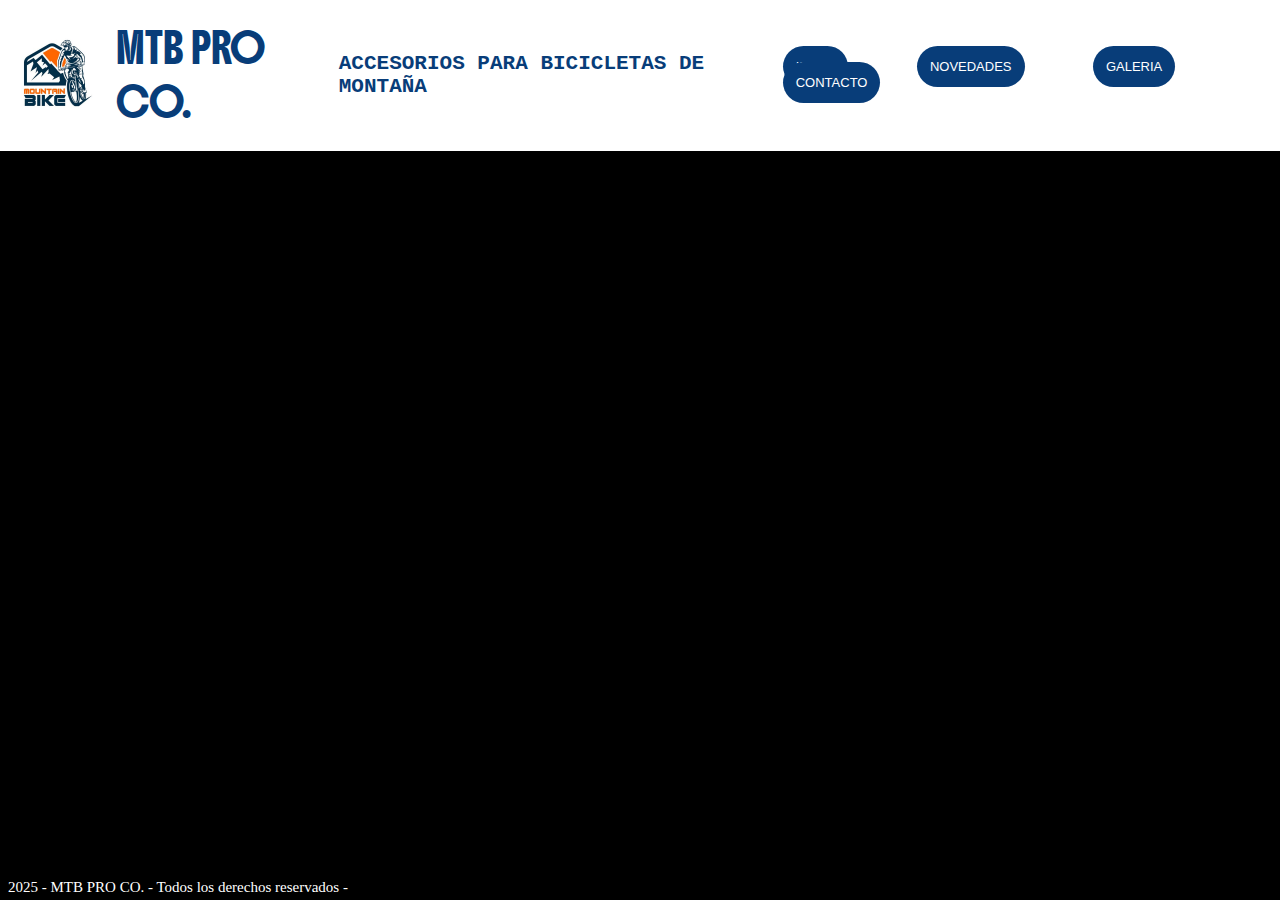
<file: index.html>
<!DOCTYPE html>
<html lang="en">
<head>
    <meta charset="UTF-8">
    <meta name="viewport" content="width=device-width, initial-scale=1.0">
    <link rel="stylesheet" href="styles.css">
    <link rel="preconnect" href="https://fonts.googleapis.com">
    <link rel="preconnect" href="https://fonts.gstatic.com" crossorigin>
    <link href="https://fonts.googleapis.com/css2?family=Boldonse&display=swap" rel="stylesheet">

    <title>MTB EXTREME CO.</title>
</head>
<body>
    
    <header class="header">
        <div class="logo">
           <a href="#"><img class="logo-image" src="img-assets/logo-mountainbike.jpg" alt="Logo"></a>
           <h1>MTB PRO CO.</h1>
           <br>
           <h2>ACCESORIOS PARA BICICLETAS DE MONTAÑA</h2>
        </div>    


        <nav class="navegation">
           <a href="index.html">INICIO</a>
           <a href="novedades.html">NOVEDADES</a>
           <a href="galeria.html">GALERIA</a>
           <a href="contacto.html">CONTACTO</a>
        </nav>
    </header>
<br>
<br>
<br>
<br>
<br>
    <section class="section">
        <iframe width="900" height="480" src="https://www.youtube.com/embed/D6NI3ljw8cE?si=K30fWa8uRwHJedVx&amp;start=0" title="YouTube video player" frameborder="0" allow="accelerometer; autoplay; clipboard-write; encrypted-media; gyroscope; picture-in-picture; web-share" referrerpolicy="strict-origin-when-cross-origin" allowfullscreen></iframe>    </section>

    <footer>
     <p>2025 - MTB PRO CO. - Todos los derechos reservados - </p>

    </footer>
</body>
</html>
</file>
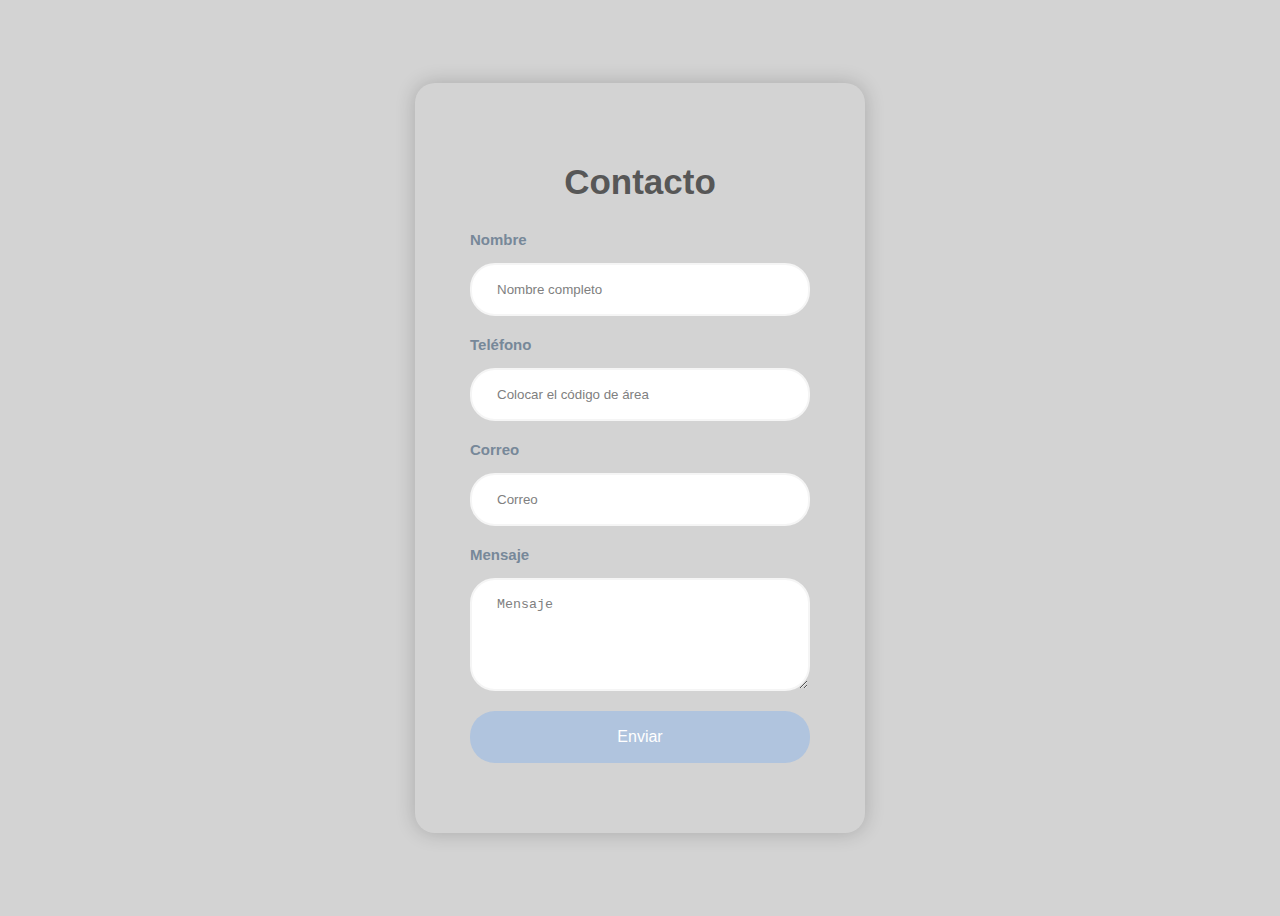
<file: contacto.html>
<!DOCTYPE html>
<html lang="en">
<head>
    <meta charset="UTF-8">
    <meta name="viewport" content="width=device-width, initial-scale=1.0">
    <link rel="stylesheet" href="contacto.css">
    <title>Contacto</title>
</head>
<body>
    <form>
       <h2>Contacto</h2>
       <div class="input-group">
         <label for="name">Nombre</label>
         <input type="text" name="Nombre" placeholder="Nombre completo" id="name">
         <label for="telefono">Teléfono</label>
         <input type="text" name="Telefono" placeholder="Colocar el código de área" id="telefono">
         <label for="correo">Correo</label>
         <input type="email" name="Correo" placeholder="Correo" id="correo">
         <label for="message">Mensaje</label>
         <textarea name="message" id="message" cols="30" rows="5" placeholder="Mensaje"></textarea>
         <div class="form-text">

         </div>

         <input class="btn" type="submit" value="Enviar">


        </div>

    </form>
    
</body>
</html>
</file>
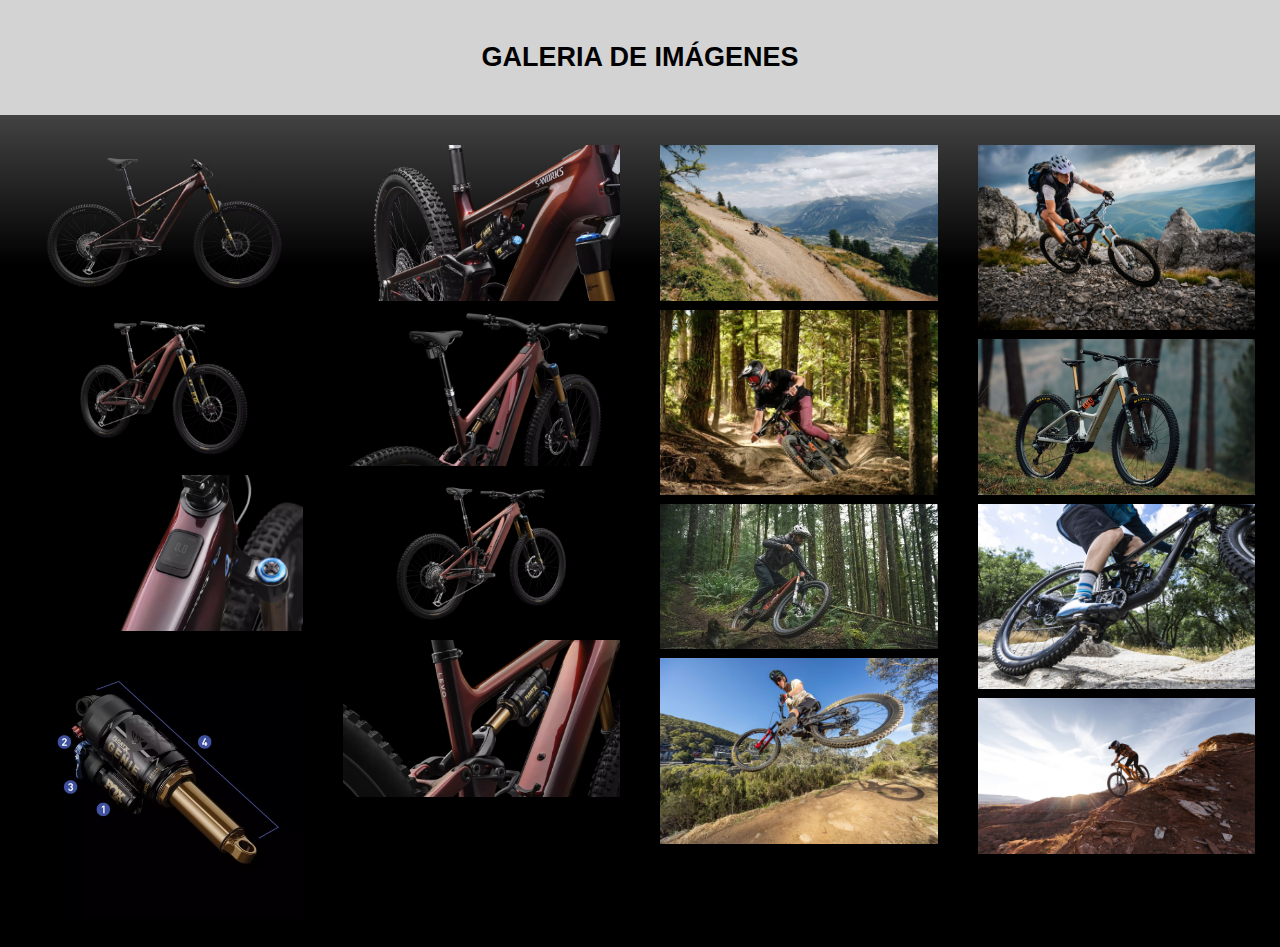
<file: galeria.html>
<!DOCTYPE html>
<html lang="en">
<head>
    <meta charset="UTF-8">
    <meta name="viewport" content="width=device-width, initial-scale=1.0">
    <link rel="stylesheet" href="galeria.css">
    <title>Galeria</title>
</head>
<body>
    <header>
        <h1>GALERIA DE IMÁGENES</h1>
    </header>

    <div class="row">
        <div class="column">
            <img src="img-assets/Galeria-1.jpg" alt="">
            <img src="img-assets/Galeria-2.jpg" alt="">
            <img src="img-assets/Galeria-8.jpg" alt="">
            <img src="img-assets/Galeria-7.jpg" alt="">
            </div>

        <div class="column">
            <img src="img-assets/Galeria-6.jpg" alt="">
            <img src="img-assets/Galeria-4.jpg" alt="">
            <img src="img-assets/Galeria-3.jpg" alt="">
            <img src="img-assets/Galeria-9.jpg" alt="">
            </div>

        <div class="column">
            <img src="img-assets/Galeria-11.jpg" alt="">
            <img src="img-assets/Galeria-12.jpg" alt="">
            <img src="img-assets/Galeria-13.jpg" alt="">
            <img src="img-assets/Galeria-14.jpg" alt="">
            </div>

        <div class="column">
            <img src="img-assets/Galeria-16.jpg" alt="">
            <img src="img-assets/Galeria-17.jpg" alt="">
            <img src="img-assets/Galeria-18.jpg" alt="">
            <img src="img-assets/Galeria-19.jpg" alt="">
            </div>
    </div>
</body>
</html>
</file>
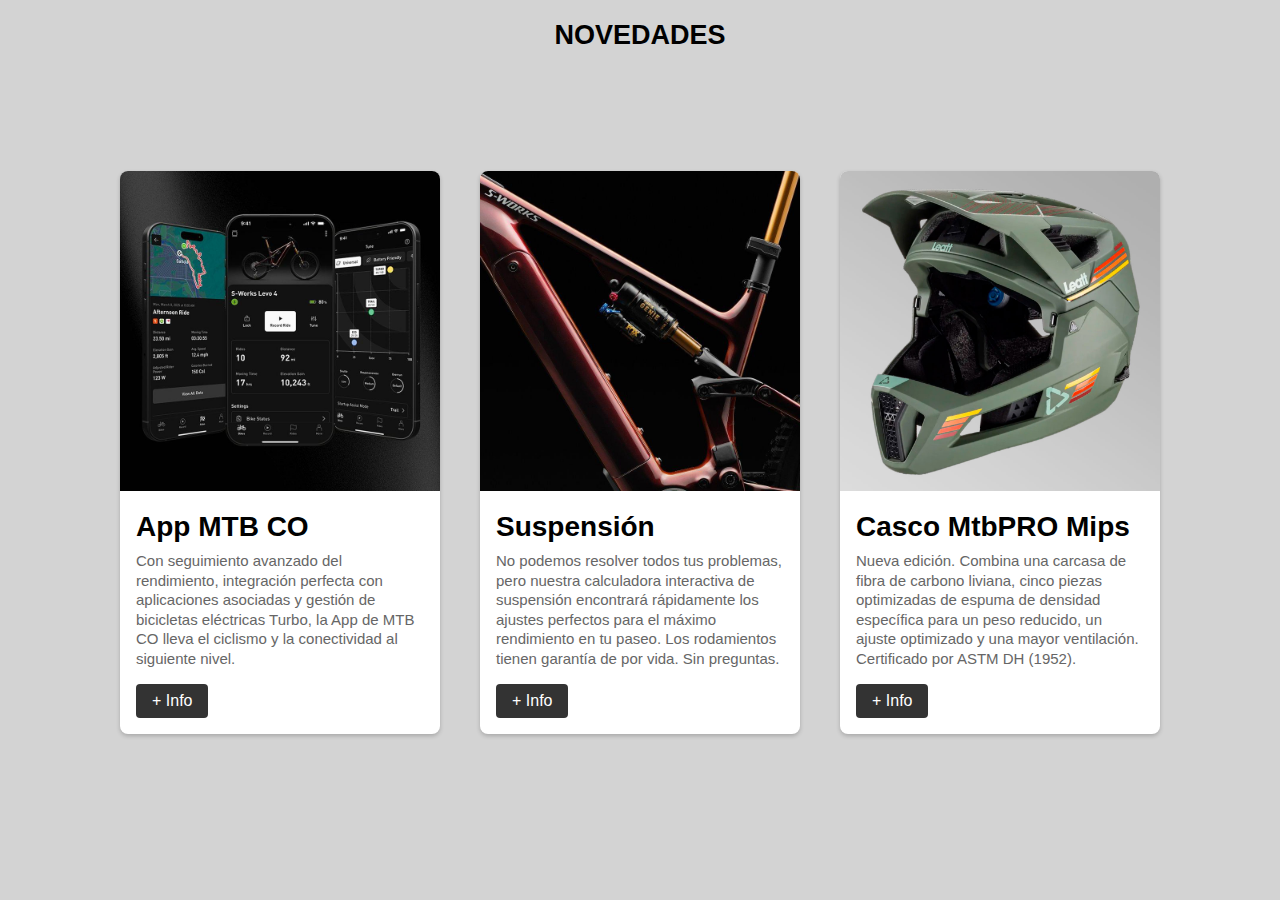
<file: novedades.html>
<!DOCTYPE html>
<html lang="en">
<head>
    <meta charset="UTF-8">
    <meta name="viewport" content="width=device-width, initial-scale=1.0">
    <link rel="stylesheet" href="novedades.css">
    <title>Document</title>
</head>
<body>
    <header><h1>NOVEDADES</h1></header>
<div class="card-container">
 <div class="card">
  <img src="img-assets/Equipamiento 1.jpg">
  <div class="card-content">
    <h3>App MTB CO</h3>
    <p>Con seguimiento avanzado del rendimiento, integración perfecta con aplicaciones asociadas y 
    gestión de bicicletas eléctricas Turbo, la App de MTB CO lleva el ciclismo y la conectividad al siguiente nivel.</p>
    <a href="" class="button">+ Info</a>
  </div>
 </div>
 <div class="card">       
  <img src="img-assets/Equipamiento 2.jpg">
  <div class="card-content">
  <h3>Suspensión</h3>
    <p>No podemos resolver todos tus problemas, pero nuestra calculadora interactiva de suspensión 
    encontrará rápidamente los ajustes perfectos para el máximo rendimiento en tu paseo.
    Los rodamientos tienen garantía de por vida. Sin preguntas.</p>
    <a href="" class="button">+ Info</a>
 </div>
</div>
<div class="card">              
    <img src="img-assets/Equipamiento 4.jpg">
    <div class="card-content">
    <h3>Casco MtbPRO Mips</h3>
    <p>Nueva edición. Combina una carcasa de fibra de carbono liviana, cinco piezas optimizadas de espuma de densidad específica para un peso reducido, un ajuste optimizado y una mayor ventilación. Certificado por ASTM DH (1952).</p>
    <a href="" class="button">+ Info</a>
 </div>
</div>

   
</body>
</html>
</file>
<file: styles.css>
body {
    background-color: black;    
    background-repeat: no-repeat;
    background-size: cover;
    background-attachment: fixed;
    background-position: center;
    overflow-x: hidden;


}

header {
    display: flex;
    justify-content: space-between;
    align-items: center;
    background-color: white;
    position: fixed;
    width: 100%;
    top: 0%;
    left: 0%;
    width: 100%;
    box-sizing: border-box;
    padding: 0;
    margin: 0;
    font-family: 'Courier New', Courier, monospace;
    font-size: 14px;
}

.logo {
    display: flex;
    align-items: center;
    color: rgb(8, 61, 121);
  }

.logo-image {
    width: 90px;
    padding: 13px;

}

footer {
    position: absolute;
    bottom: 0px;
    width: 100%;
    height: 36px;
    color: white;
    justify-content: center;
    font-size: 15px;
}

.navegation a{

    margin: 30px;
    padding: 13px;
    font-size: 13px;
    color: white;
    font-family:'Lucida Sans', 'Lucida Sans Regular', 'Lucida Grande', 'Lucida Sans Unicode', Geneva, Verdana, sans-serif;
    text-decoration: none;
    border-radius: 25px;
    background-color: rgb(8, 61, 121);
    }

.navegation a:hover{

    background-color: rgb(132, 138, 145);
    transition: all 0.3s ease;

}

.section {
    display: flex;
    padding: 10px;
    text-align: center;
    align-items: center;
    position: absolute;
    top: 50%;
    left: 50%;
    transform: translate(-50%, -50%);
    color: white;
    text-align: center;
}

.header h1 {
        font-family: "Boldonse", system-ui;
        font-weight: 400;
        font-style: normal;
}

h2{
    font-family: 'Courier New', Courier, monospace;
    font-style:normal;
    justify-content: center;
    padding: 35px;
}
</file>
<file: contacto.css>
body{
    font-family: Arial, Helvetica, sans-serif;
    min-height: 100vh;
    display: flex;
    align-items: center;
    justify-content: center;
    background-color: lightgray;
}

form{
    padding: 50px 55px;
    box-shadow: 0 0 20px rgba(0, 0, 0, 0.2);
    border-radius: 20px;
    text-align: center;
    width: 340px;

}

.input-group{
    display: flex;
    flex-direction: column;
    text-align: left;
}

h2{
    color: rgb(87, 87, 87);
    font-size: 35px;
}

label{
    color: lightslategray;
    font-size: 15px;
    font-weight: 600;
    margin-bottom: 15px;
}

input, textarea{

    padding: 17px 25px;
    border-radius: 25px;
    margin-bottom: 20px;
    background-color: white;
    border: 2px solid whitesmoke;
    color: black;
    outline:none;
}

input::placeholder, textarea::placeholder {
    color: gray;

}

.form-txt{
    margin-bottom: 30px;
    display: flex;
    justify-content: space-between;
    text-align: center;

}

.form-txt a{
    color: lightblue;
    font-size: 14px;
    font-weight: 600;
    text-decoration: none;
}

.btn{
    font-size: 16px;
    color: white;
    border: 0;
    border-radius: 25px;
    background-color: lightsteelblue;
    box-shadow: 0 0 20 rgba (25,254,0,0.4);
    cursor: pointer;
}

.btn:hover{
    background-color: lightskyblue;
}

@media (max-width:991px) {

    body {
        padding: 30px;

    }

    form{
        padding: 50px 30px;
        width: 100%;
    }

    input{
        padding: 15px ;
    
    }
}

@import url(styles.css);
</file>
<file: galeria.css>
*{
    box-sizing: border-box;
}

body{
    margin: 0;
    padding: 0;
    background: #000036;
    background: linear-gradient(180deg, rgba(0, 0, 54, 1) 0%, rgba(117, 117, 117, 1) 0%, rgba(0, 0, 0, 1) 28%, rgba(0, 0, 0, 1) 93%);
}

h1{
    font-family:Verdana, Geneva, Tahoma, sans-serif;
    text-align: center;
    font-size: 27px;
}

header{
    background-color: lightgray;
    padding: 1.5rem 0;
}

img{
    width: 100%;
}

.row{
    display: flex;
    padding: 5px;
    flex-wrap: wrap;
}

.column{
    flex: 25%;
    padding: 20px;

}

.column img{
    margin-top: 5px;
}

@media (max-width: 800px){
    .column{
        flex:50px;}
}

@media (max-width: 600px){
    .column{
        flex:100px;
    }
}
</file>
<file: novedades.css>
*{
    margin: 0px;
    padding: 0px;
    box-sizing: border-box;
    font-family: sans-serif;
}

body{
    background-color: lightgrey;
}

.header{
    
display: flex;
justify-content: space-between;
align-items: center;
background-color: rgb(42, 105, 148);
position: fixed;
width: 100%;
top: 0%;
left: 0%;
width: 100%;
box-sizing: border-box;
padding: 0;
margin: 0;
font-family: 'Courier New', Courier, monospace;
font-size: 18px;
}

h1{
    font-family:Verdana, Geneva, Tahoma, sans-serif;
    text-align: center;
    font-size: 27px;
    margin-top: 20px;
}


.card-container{
    display: flex;
    justify-content: center;
    flex-wrap: wrap;
    margin-top: 100px;

}

.card{
    width: 320px;
    background-color: white;
    border-radius: 8px;
    overflow: hidden;
    box-shadow: 0px 2px 4px rgba(0,0,0,0.2);
    margin: 20px;
}

.card img{
    width: 100%;
    height: auto;
}

.card-content{
    padding: 16px;
}
.card-content h3{
    font-size: 28px;
    margin-bottom: 8px;
}
.card-content p{
    color: #666;
    font-size: 15px;
    line-height: 1.3;
}
.card-content .button{
    display: inline-block;
    padding: 8px 16px;
    background-color: #333;
    text-decoration: none;
    border-radius: 4px;
    margin-top: 16px;
    color: white;
}
</file>
